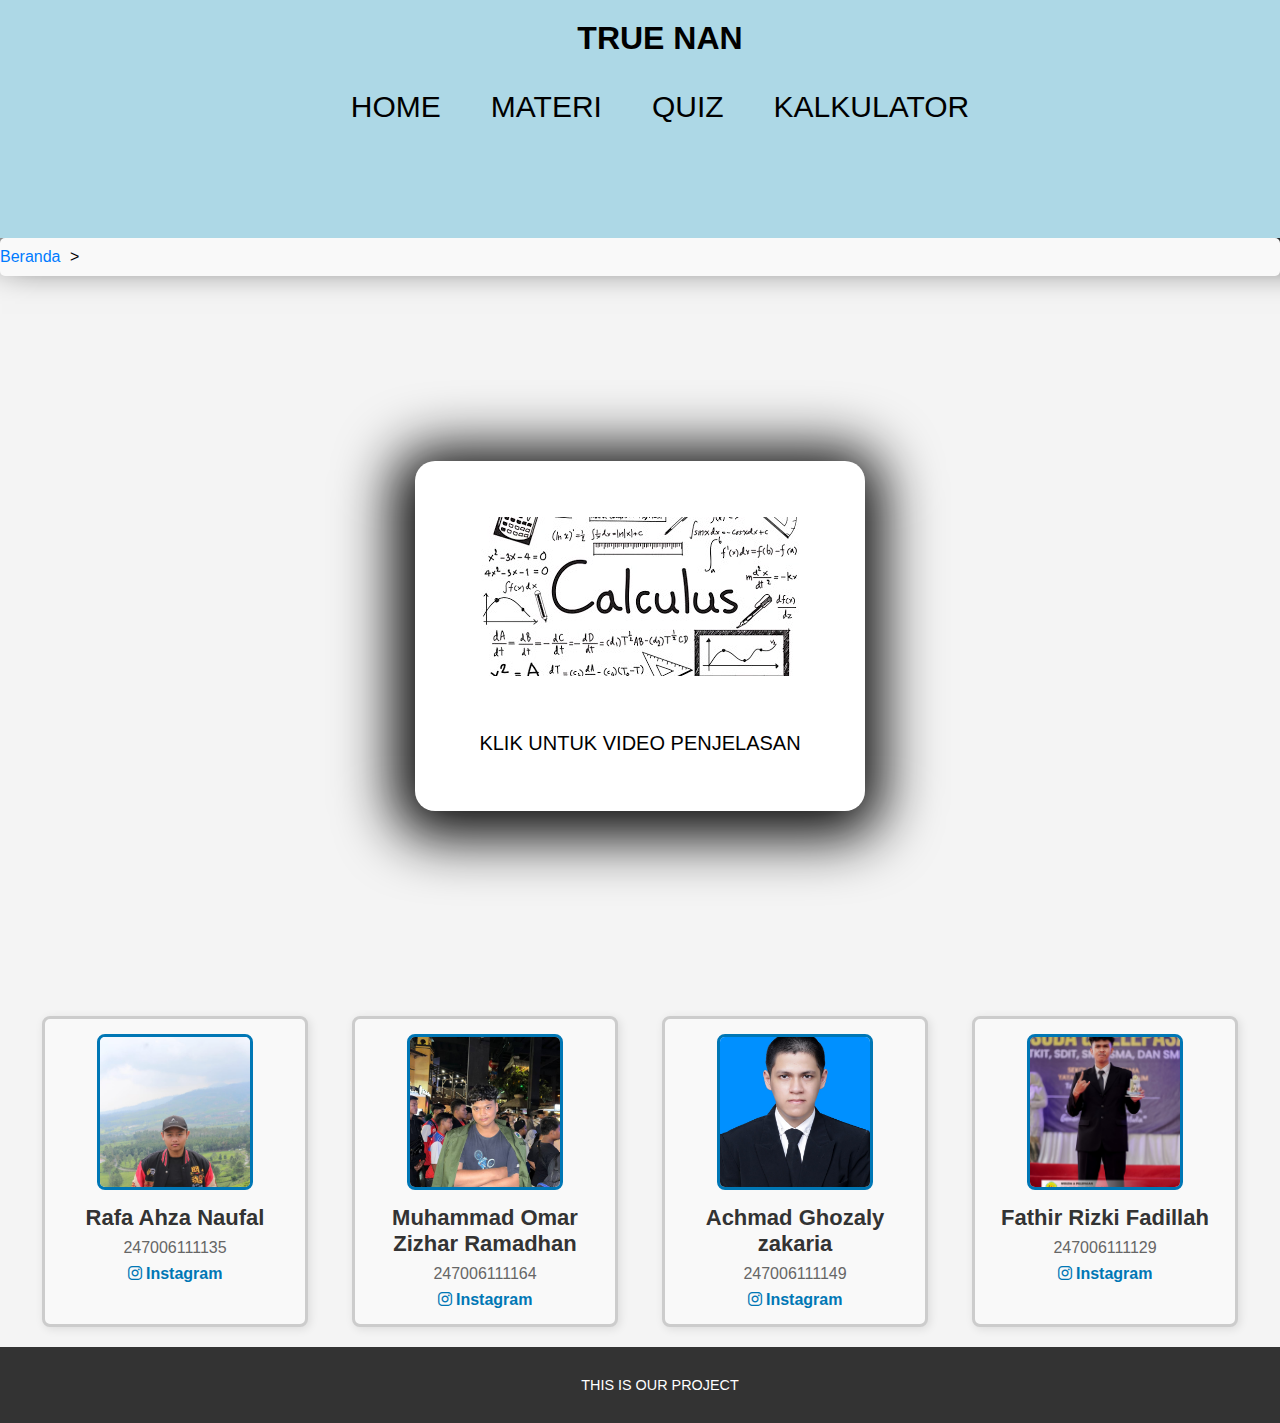
<file: index.html>
<!DOCTYPE html>

<head>
  <title> TRUE NAN </title>
<link rel = "stylesheet" href = "style.css"/>
<link rel="stylesheet" href="https://cdnjs.cloudflare.com/ajax/libs/font-awesome/6.0.0-beta3/css/all.min.css">
</head>

<body>

<!-- BAGIAN ATAS HOME -->
<header class="bagian-atas-home">
  <h1>TRUE NAN</h1>
  <nav>
    <ul class="ul-bagian-atas-home">
      <li class="li-bagian-atas-home">
        <a href="index.html" class="a-bagian-atas-home"> HOME </a>
      </li>
      <li class="li-bagian-atas-home">
        <a href="materi.html" class="a-bagian-atas-home"> MATERI </a>
      </li>
      <li class="li-bagian-atas-home">
        <a href="kuiz.html" class="a-bagian-atas-home"> QUIZ </a>
      </li>

      <li class="li-bagian-atas-home">
        <a href="kalkulator.html" class="a-bagian-atas-home"> KALKULATOR </a>
      </li>
      
    </ul>
  </nav>
</header>
<!-- BAGIAN ATAS HOME SELESAI -->

<!-- BREADCUMB  -->
<nav class="breadcrumb">
  <a href="#">Beranda</a> <span>></span>
  
</nav>
<!-- BREADCUMB  -->

<!-- BAGIAN ISI HOME -->
 <div class = "bagian-isi">
  
    <a href = "https://youtu.be/InBfYmE_g_o?si=YQnydzcH9J8RqWwyclass" class = "a-gambar">
      <img src = "WhatsApp Image 2024-11-22 at 18.26.30_707cc8f1.jpg" class = "img-bagianisi" />
      <p> KLIK UNTUK VIDEO PENJELASAN </p>
    </a>
      </div>
<!-- BAGIAN ISI HOME SELESAI -->


<!-- BAGIAN PROFIL ANGGOTA  -->
<div class="bagian-profil">
  <ul class="ul-bagian-profil">
      <li class="li-bagian-profil">
          <img src="rafa.jpg" alt="foto Rafa Ahza Naufal">
          <div class="profil-info">
              <h2>Rafa Ahza Naufal</h2>
              <p>247006111135</p>
              <a href="https://instagram.com/raf.aaae/" class="ig-link" target="_blank">
              <i class="fab fa-instagram"></i> Instagram
            </a>
          </div>
      </li>
      <li class="li-bagian-profil">
          <img src="omar.jpg" alt="foto Omar">
          <div class="profil-info">
              <h2>Muhammad Omar Zizhar Ramadhan</h2>
              <p>247006111164</p>
              <a href="https://www.instagram.com/marrzzhr_/" class="ig-link" target="_blank">
                <i class="fab fa-instagram"></i> Instagram
              </a>
          </div>
      </li>
      <li class="li-bagian-profil">
          <img src="ghozaly.jpg" alt="foto Ghozaly">
          <div class="profil-info">
              <h2>Achmad Ghozaly zakaria</h2>
              <p>247006111149</p>
              <a href="https://instagram.com/anggota3" class="ig-link" target="_blank">
                <i class="fab fa-instagram"></i> Instagram
              </a>
          </div>
      </li>
      <li class="li-bagian-profil">
          <img src="fathir.jpg" alt="foto Fathir">
          <div class="profil-info">
              <h2>Fathir Rizki Fadillah</h2>
              <p>247006111129</p>
              <a href="https://www.instagram.com/frzkifadillah/" class="ig-link" target="_blank">
                <i class="fab fa-instagram"></i> Instagram
              </a>
          </div>
      </li>
  </ul>
</div>
<!-- BAGIAN PROFIL ANGGOTA SELESAI  -->

<!-- BAGIAN BAWAH HOME -->
  <footer class="footer">
    <p>THIS IS OUR PROJECT</p>
  </footer>
<!-- BAGIAN BAWAH HOME SELESAI -->
</body>



</html>
</file>
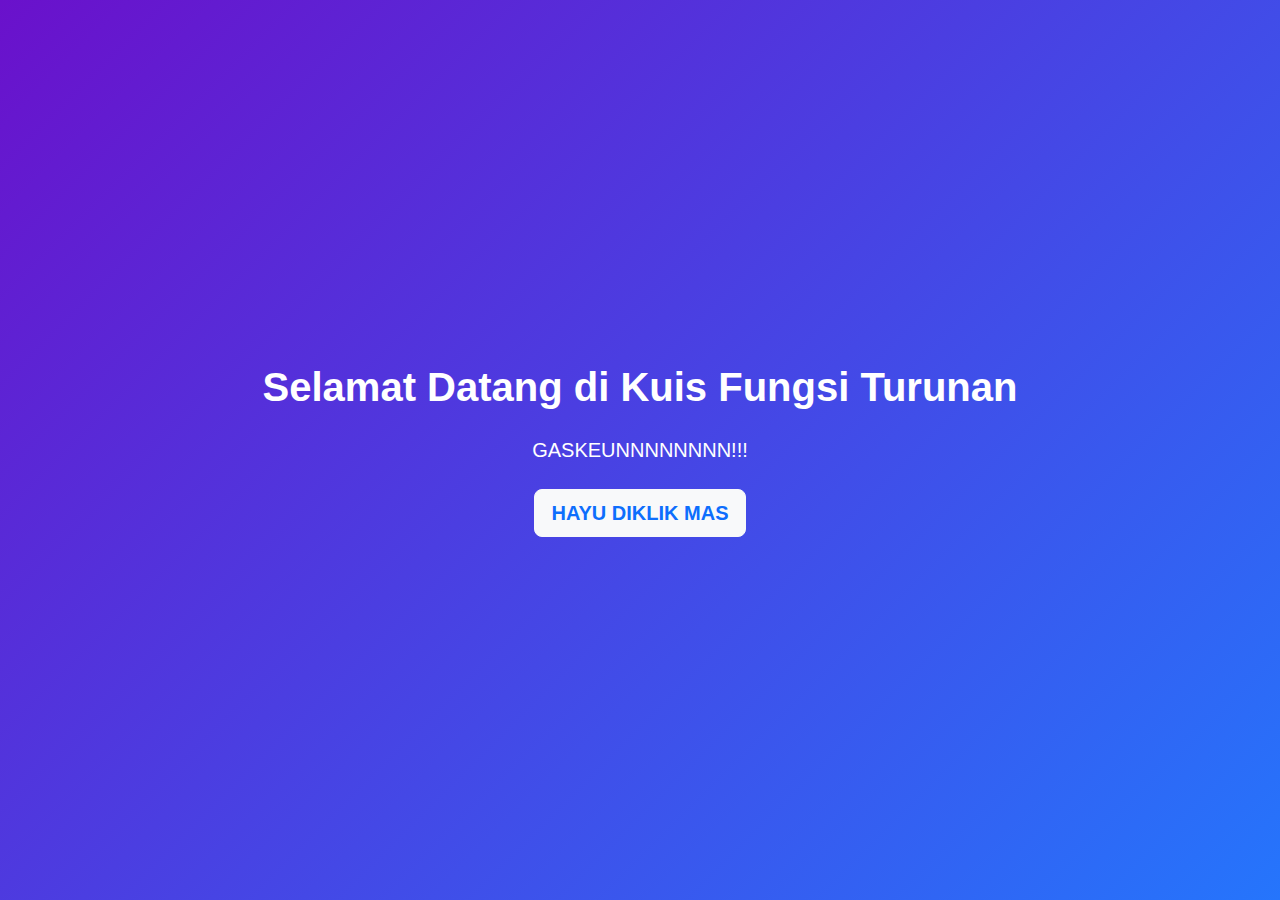
<file: kuis-1.html>
<!DOCTYPE html>
<html lang="en">
<head>
    <meta charset="UTF-8">
    <meta name="viewport" content="width=device-width, initial-scale=1.0">
    <title>Kuis Interaktif</title>
    <!-- Bootstrap CSS -->
    <link href="https://cdn.jsdelivr.net/npm/bootstrap@5.3.2/dist/css/bootstrap.min.css" rel="stylesheet">
    <!-- Custom CSS -->
    <link rel="stylesheet" href="coba.css">
</head>
<body>
    <!-- Landing Page -->
    <div id="landing-page" class="vh-100 d-flex flex-column justify-content-center align-items-center text-center bg-primary text-white">
        <h1 class="mb-4 fw-bold">Selamat Datang di Kuis Fungsi Turunan</h1>
        <p class="mb-4 lead">GASKEUNNNNNNNN!!!</p>
        <button id="start-quiz" class="btn btn-lg btn-light text-primary fw-bold">HAYU DIKLIK MAS</button>
    </div>

    <!-- Kuis -->
    <div id="quiz-container" class="d-none vh-100 d-flex justify-content-center align-items-center bg-light">
        <div class="card text-center p-4 shadow-lg quiz-card">
            <h2 id="question" class="mb-4">Pertanyaan akan muncul di sini</h2>
            <div id="options" class="row">
                <!-- Opsi jawaban akan dimuat di sini -->
            </div>
            <button id="next" class="btn btn-primary mt-4 w-100">Lanjut</button>
        </div>
    </div>

    <!-- Bootstrap JS -->
    <script src="https://cdn.jsdelivr.net/npm/bootstrap@5.3.2/dist/js/bootstrap.bundle.min.js"></script>
    <!-- JavaScript -->
    <script src="kuis-1.js"></script>
</body>
</html>
</file>
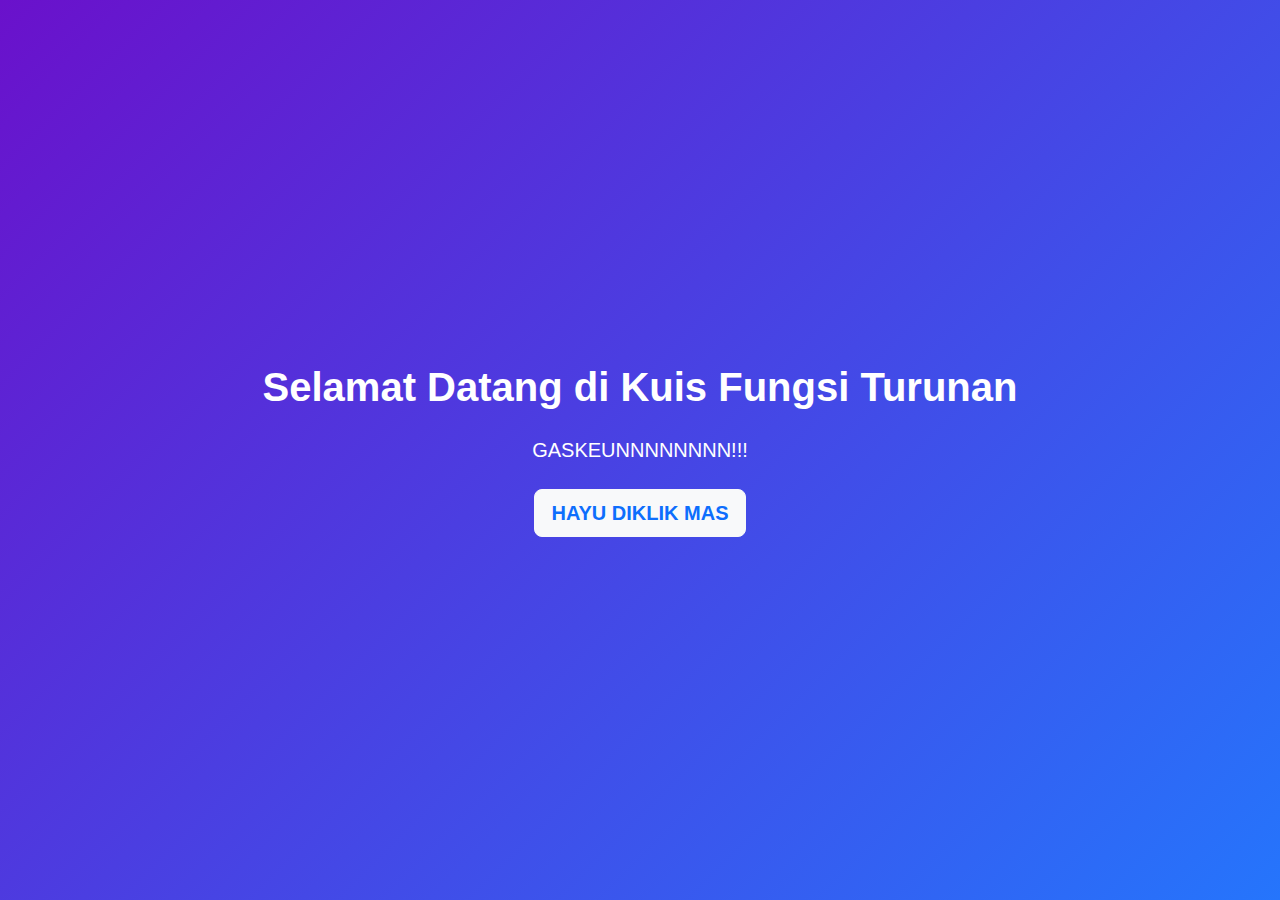
<file: kuis-2.html>
<!DOCTYPE html>
<html lang="en">
<head>
    <meta charset="UTF-8">
    <meta name="viewport" content="width=device-width, initial-scale=1.0">
    <title>Kuis Interaktif</title>
    <!-- Bootstrap CSS -->
    <link href="https://cdn.jsdelivr.net/npm/bootstrap@5.3.2/dist/css/bootstrap.min.css" rel="stylesheet">
    <!-- Custom CSS -->
    <link rel="stylesheet" href="coba.css">
</head>
<body>
    <!-- Landing Page -->
    <div id="landing-page" class="vh-100 d-flex flex-column justify-content-center align-items-center text-center bg-primary text-white">
        <h1 class="mb-4 fw-bold">Selamat Datang di Kuis Fungsi Turunan</h1>
        <p class="mb-4 lead">GASKEUNNNNNNNN!!!</p>
        <button id="start-quiz" class="btn btn-lg btn-light text-primary fw-bold">HAYU DIKLIK MAS</button>
    </div>

    <!-- Kuis -->
    <div id="quiz-container" class="d-none vh-100 d-flex justify-content-center align-items-center bg-light">
        <div class="card text-center p-4 shadow-lg quiz-card">
            <h2 id="question" class="mb-4">Pertanyaan akan muncul di sini</h2>
            <div id="options" class="row">
                <!-- Opsi jawaban akan dimuat di sini -->
            </div>
            <button id="next" class="btn btn-primary mt-4 w-100">Lanjut</button>
        </div>
    </div>

    <!-- Bootstrap JS -->
    <script src="https://cdn.jsdelivr.net/npm/bootstrap@5.3.2/dist/js/bootstrap.bundle.min.js"></script>
    <!-- JavaScript -->
    <script src="kuis-2.js"></script>
</body>
</html>
</file>
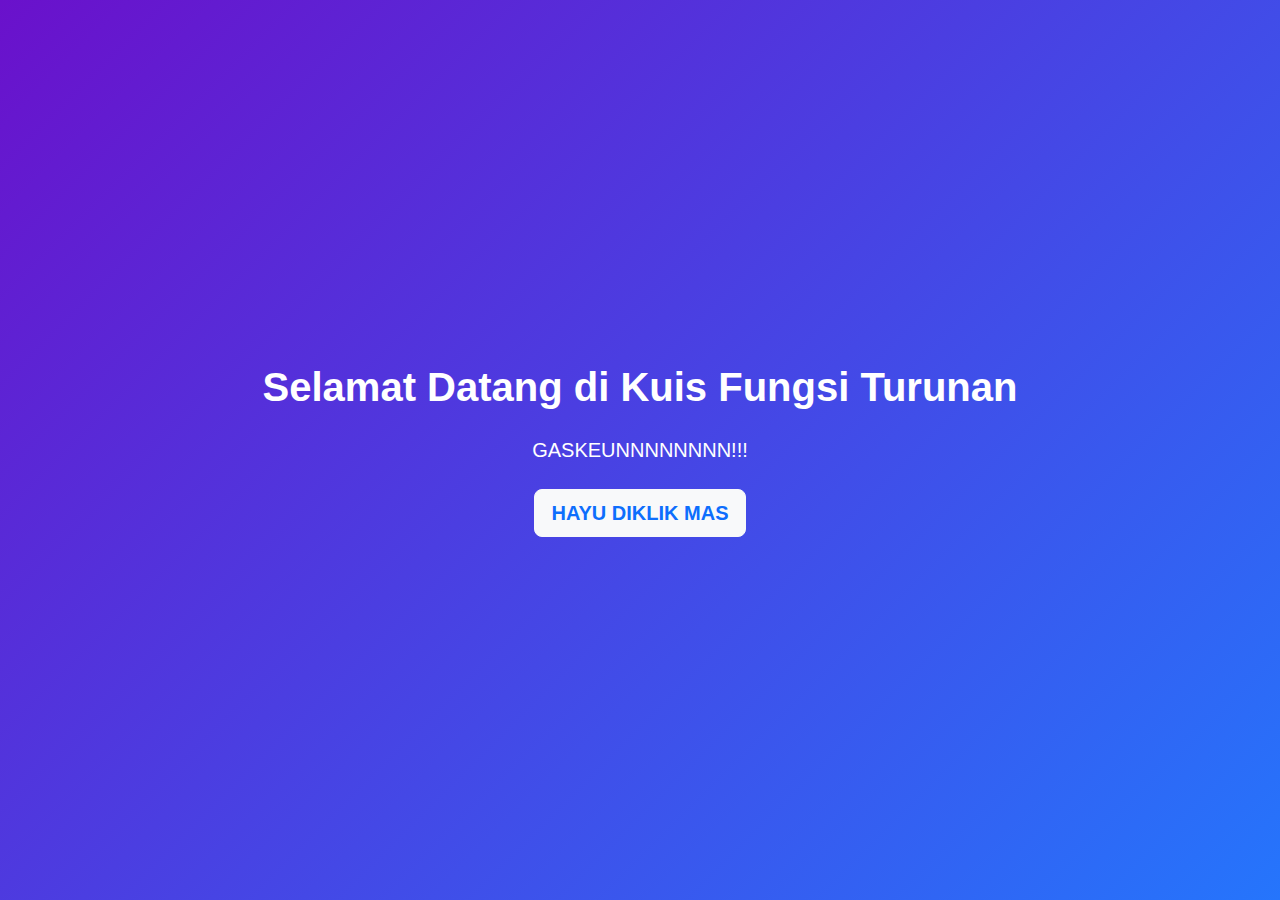
<file: kuis-3.html>
<!DOCTYPE html>
<html lang="en">
<head>
    <meta charset="UTF-8">
    <meta name="viewport" content="width=device-width, initial-scale=1.0">
    <title>Kuis Interaktif</title>
    <!-- Bootstrap CSS -->
    <link href="https://cdn.jsdelivr.net/npm/bootstrap@5.3.2/dist/css/bootstrap.min.css" rel="stylesheet">
    <!-- Custom CSS -->
    <link rel="stylesheet" href="coba.css">
</head>
<body>
    <!-- Landing Page -->
    <div id="landing-page" class="vh-100 d-flex flex-column justify-content-center align-items-center text-center bg-primary text-white">
        <h1 class="mb-4 fw-bold">Selamat Datang di Kuis Fungsi Turunan</h1>
        <p class="mb-4 lead">GASKEUNNNNNNNN!!!</p>
        <button id="start-quiz" class="btn btn-lg btn-light text-primary fw-bold">HAYU DIKLIK MAS</button>
    </div>

    <!-- Kuis -->
    <div id="quiz-container" class="d-none vh-100 d-flex justify-content-center align-items-center bg-light">
        <div class="card text-center p-4 shadow-lg quiz-card">
            <h2 id="question" class="mb-4">Pertanyaan akan muncul di sini</h2>
            <div id="options" class="row">
                <!-- Opsi jawaban akan dimuat di sini -->
            </div>
            <button id="next" class="btn btn-primary mt-4 w-100">Lanjut</button>
        </div>
    </div>

    <!-- Bootstrap JS -->
    <script src="https://cdn.jsdelivr.net/npm/bootstrap@5.3.2/dist/js/bootstrap.bundle.min.js"></script>
    <!-- JavaScript -->
    <script src="kuis-3.js"></script>
</body>
</html>
</file>
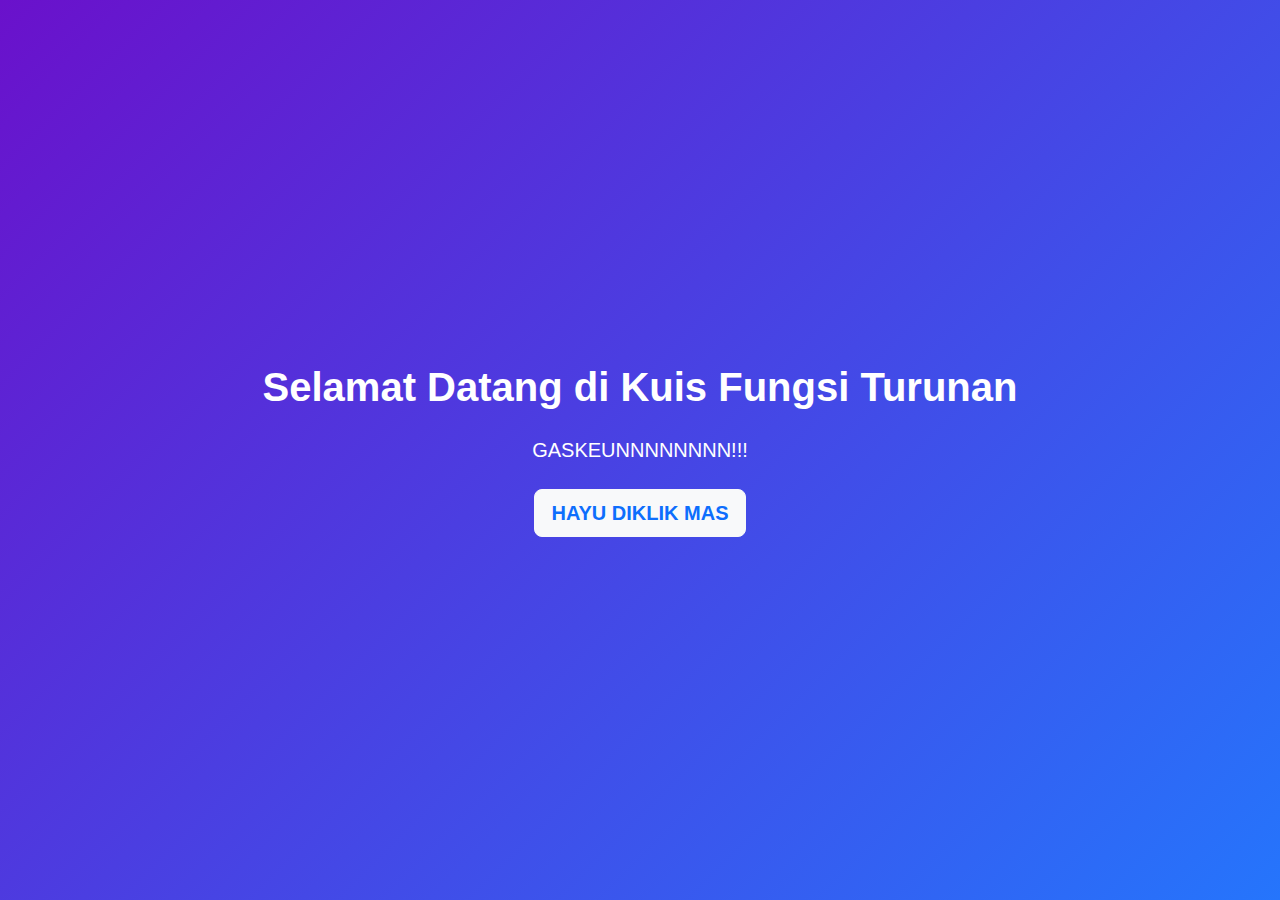
<file: kuis-4.html>
<!DOCTYPE html>
<html lang="en">
<head>
    <meta charset="UTF-8">
    <meta name="viewport" content="width=device-width, initial-scale=1.0">
    <title>Kuis Interaktif</title>
    <!-- Bootstrap CSS -->
    <link href="https://cdn.jsdelivr.net/npm/bootstrap@5.3.2/dist/css/bootstrap.min.css" rel="stylesheet">
    <!-- Custom CSS -->
    <link rel="stylesheet" href="coba.css">
</head>
<body>
    <!-- Landing Page -->
    <div id="landing-page" class="vh-100 d-flex flex-column justify-content-center align-items-center text-center bg-primary text-white">
        <h1 class="mb-4 fw-bold">Selamat Datang di Kuis Fungsi Turunan</h1>
        <p class="mb-4 lead">GASKEUNNNNNNNN!!!</p>
        <button id="start-quiz" class="btn btn-lg btn-light text-primary fw-bold">HAYU DIKLIK MAS</button>
    </div>

    <!-- Kuis -->
    <div id="quiz-container" class="d-none vh-100 d-flex justify-content-center align-items-center bg-light">
        <div class="card text-center p-4 shadow-lg quiz-card">
            <h2 id="question" class="mb-4">Pertanyaan akan muncul di sini</h2>
            <div id="options" class="row">
                <!-- Opsi jawaban akan dimuat di sini -->
            </div>
            <button id="next" class="btn btn-primary mt-4 w-100">Lanjut</button>
        </div>
    </div>

    <!-- Bootstrap JS -->
    <script src="https://cdn.jsdelivr.net/npm/bootstrap@5.3.2/dist/js/bootstrap.bundle.min.js"></script>
    <!-- JavaScript -->
    <script src="kuis-4.js"></script>
</body>
</html>
</file>
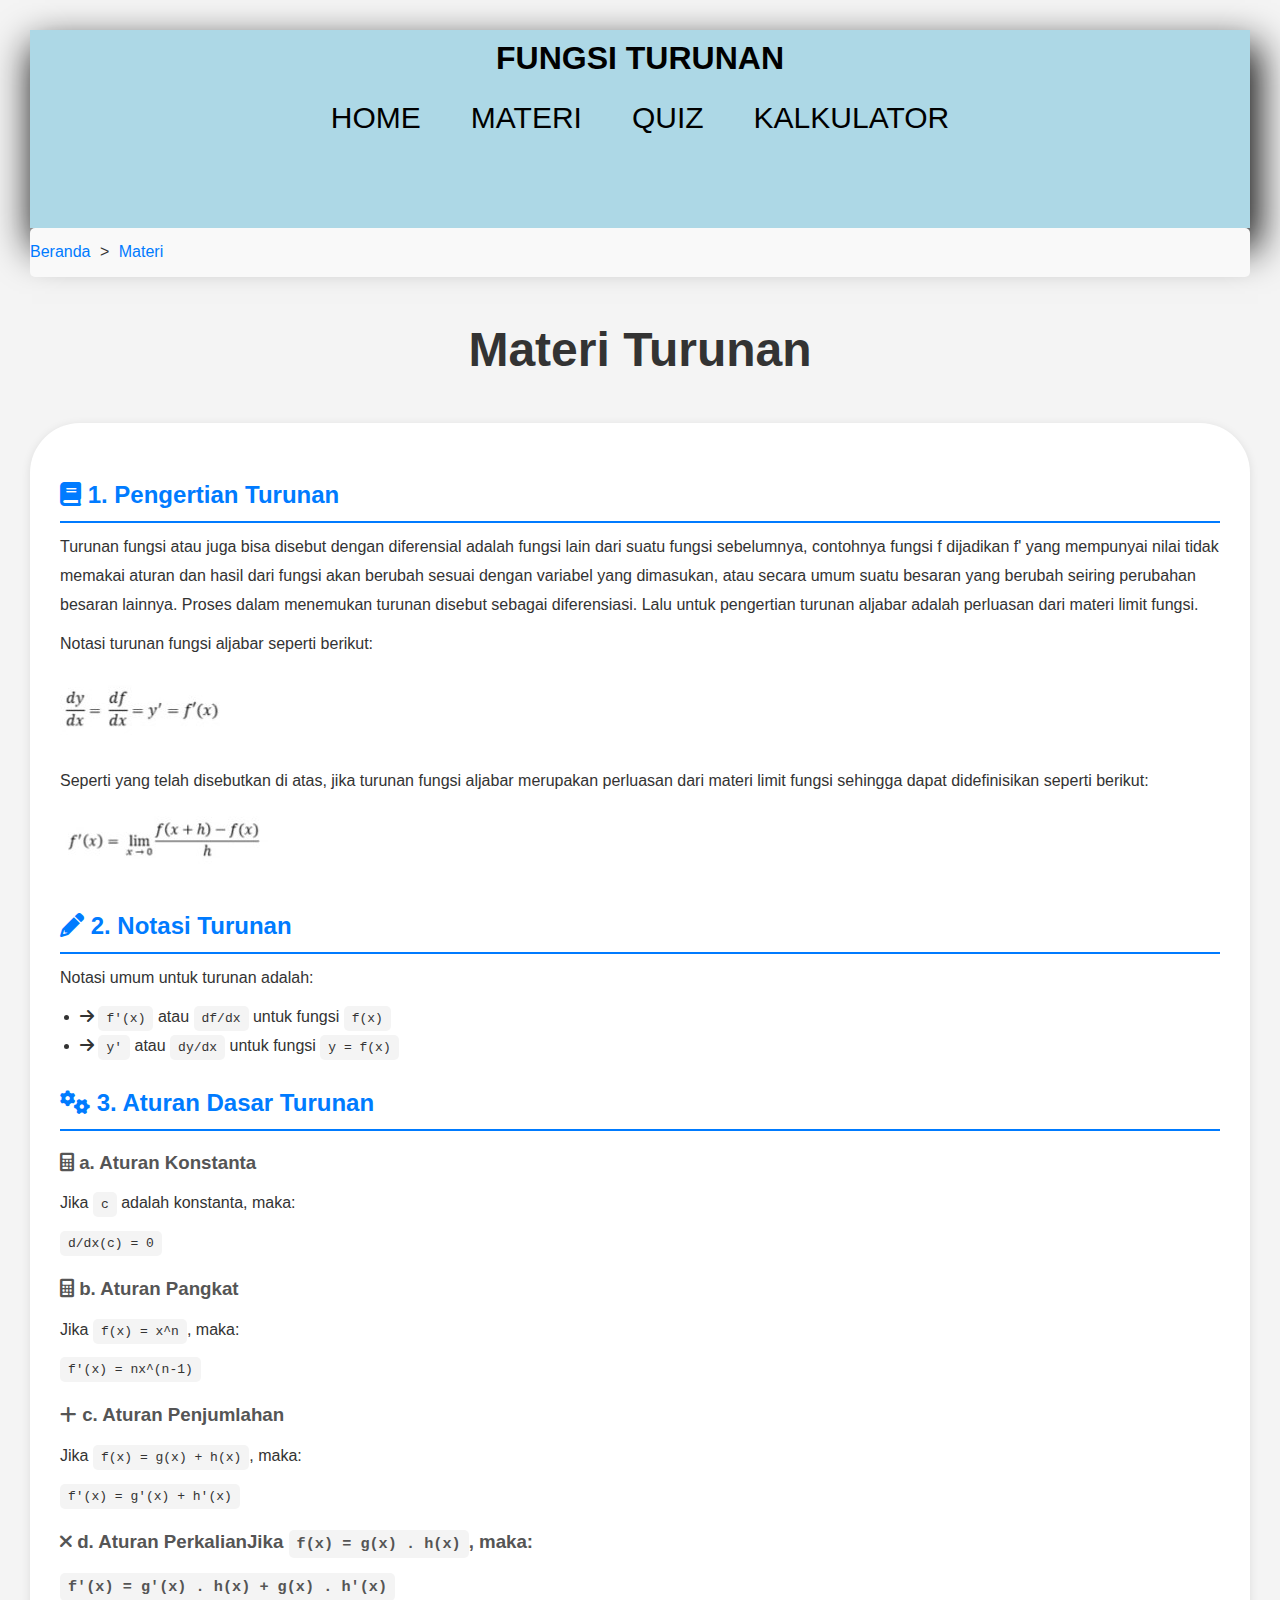
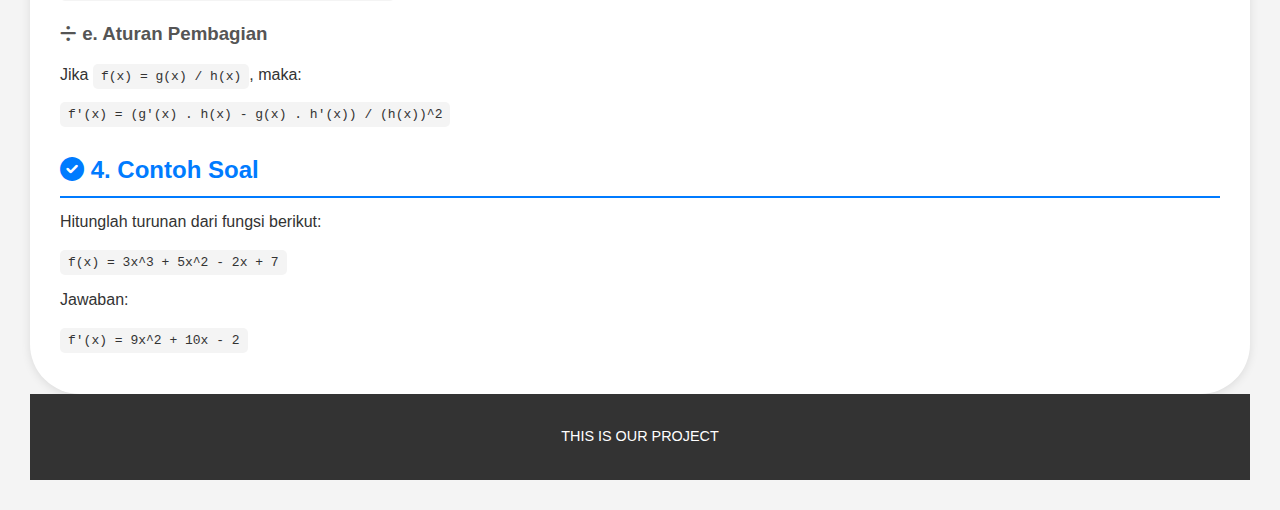
<file: materi.html>
<!DOCTYPE html>
<html lang="en">
<head>
  <meta charset="UTF-8">
  <meta name="viewport" content="width=device-width, initial-scale=1.0">
  <title>TRUE NAN - Web Belajar</title>
  <link rel="stylesheet" href="materi2.css">
  <link rel="stylesheet" href="https://cdnjs.cloudflare.com/ajax/libs/font-awesome/6.0.0-beta3/css/all.min.css"> <!-- Link Font Awesome -->
</head>
<style>
  .container {
    text-align: center;
  }

  .materi {
    margin: 0 auto;
    max-width: 100%;
  }

  .footer {
    text-align: center;
  }
</style>
<body>

  <!-- HEADER -->
  <header class="bagian-atas-home">
    <h1>FUNGSI TURUNAN</h1>
    <nav>
      <ul class="ul-bagian-atas-home">
        <li class="li-bagian-atas-home">
          <a href="index.html" class="a-bagian-atas-home"> HOME </a>
        </li>
        <li class="li-bagian-atas-home">
          <a href="materi.html" class="a-bagian-atas-home"> MATERI </a>
        </li>
        <li class="li-bagian-atas-home">
          <a href="kuiz.html" class="a-bagian-atas-home"> QUIZ </a>
        </li>

        <li class="li-bagian-atas-home">
          <a href="kalkulator.html" class="a-bagian-atas-home"> KALKULATOR </a>
        </li>
        
      </ul>
    </nav>
  </header>
  <!-- HEADER SELESAI -->

  <!-- BREADCRUMB -->
  <nav class="breadcrumb">
    <a href="projectkalkulus.html">Beranda</a> <span>></span>
    <a href="materi.html">Materi</a>
  </nav>
  <!-- BREADCRUMB SELESAI -->

  <!-- BAGIAN JUDUL -->
  <div class="container">
    <h1 class="title">Materi Turunan</h1>
  </div>
  <!-- BAGIAN JUDUL SELESAI -->

  <!-- BAGIAN MATERI -->
  <div class="materi">
    <h2><i class="fas fa-book"></i> 1. Pengertian Turunan</h2>
    <p>Turunan fungsi atau juga bisa disebut dengan diferensial adalah fungsi lain dari suatu fungsi sebelumnya, contohnya fungsi f dijadikan f' yang mempunyai nilai tidak memakai aturan dan hasil dari fungsi akan berubah sesuai dengan variabel yang dimasukan, atau secara umum suatu besaran yang berubah seiring perubahan besaran lainnya. Proses dalam menemukan turunan disebut sebagai diferensiasi. Lalu untuk pengertian turunan aljabar adalah perluasan dari materi limit fungsi.
    </p>
    <p>Notasi turunan fungsi aljabar seperti berikut: </p>
    <img src="WhatsApp Image 2024-11-22 at 18.26.32_727566a7.jpg" alt="Notasi Turunan aljabar" style="max-width: 100%; height: auto; border-radius: 5px; margin: 10px 0;">
    <br>
    <p> Seperti yang telah disebutkan di atas, jika turunan fungsi aljabar merupakan perluasan dari materi limit fungsi sehingga dapat didefinisikan seperti berikut:</p>
    <img src="WhatsApp Image 2024-11-22 at 18.26.31_5560272f.jpg" alt="Turunan_2" style="max-width: 100%; height: auto; border-radius: 5px; margin: 10px 0;">
    <br>
    

    <h2><i class="fas fa-pencil-alt"></i> 2. Notasi Turunan</h2>
    <p>Notasi umum untuk turunan adalah:</p>
    <ul>
        <li><i class="fas fa-arrow-right"></i> <code>f'(x)</code> atau <code>df/dx</code> untuk fungsi <code>f(x)</code></li>
        <li><i class="fas fa-arrow-right"></i> <code>y'</code> atau <code>dy/dx</code> untuk fungsi <code>y = f(x)</code></li>
    </ul>

    <h2><i class="fas fa-cogs"></i> 3. Aturan Dasar Turunan</h2>
    <h3><i class="fas fa-calculator"></i> a. Aturan Konstanta</h3>
    <p>Jika <code>c</code> adalah konstanta, maka:</p>
    <p><code>d/dx(c) = 0</code></p>

    <h3><i class="fas fa-calculator"></i> b. Aturan Pangkat</h3>
    <p>Jika <code>f(x) = x^n</code>, maka:</p>
    <p><code>f'(x) = nx^(n-1)</code></p>

    <h3><i class="fas fa-plus"></i> c. Aturan Penjumlahan</h3>
    <p>Jika <code>f(x) = g(x) + h(x)</code>, maka:</p>
    <p><code>f'(x) = g'(x) + h'(x)</code></p>

    <h3><i class="fas fa-times"></i> d. Aturan Perkalian</ ```html
    <p>Jika <code>f(x) = g(x) . h(x)</code>, maka:</p>
    <p><code>f'(x) = g'(x) . h(x) + g(x) . h'(x)</code></p>

    <h3><i class="fas fa-divide"></i> e. Aturan Pembagian</h3>
    <p>Jika <code>f(x) = g(x) / h(x)</code>, maka:</p>
    <p><code>f'(x) = (g'(x) . h(x) - g(x) . h'(x)) / (h(x))^2</code></p>

    <h2><i class="fas fa-check-circle"></i> 4. Contoh Soal</h2>
    <p>Hitunglah turunan dari fungsi berikut:</p>
    <p><code>f(x) = 3x^3 + 5x^2 - 2x + 7</code></p>
    <p>Jawaban:</p>
    <p><code>f'(x) = 9x^2 + 10x - 2</code></p>
  </div>
  <!-- BAGIAN MATERI SELESAI -->

  <!-- FOOTER -->
  <footer class="footer">
    <P>THIS IS OUR PROJECT</P>
  </footer>
  <!-- FOOTER SELESAI -->

  <!-- Script untuk modal atau interaksi lainnya jika diperlukan -->
  <script src="script.js"></script>
</body>
</html>
</file>
<file: coba.css>
body {
    font-family: 'Arial', sans-serif;
    margin: 0;
    padding: 0;
}

#landing-page {
    background: linear-gradient(135deg, #6a11cb, #2575fc);
    color: white;
}

.quiz-card {
    width: 400px;
    background-color: #fff;
    border-radius: 20px;
    color: #333;
}

#question {
    font-size: 1.5rem;
    font-weight: bold;
    color: #1e90ff;
}

#options .btn {
    margin-bottom: 10px;
    background-color: #6a11cb;
    color: white;
    border: none;
    border-radius: 10px;
    padding: 10px;
    transition: 0.3s;
}

#options .btn:hover {
    background-color: #1e90ff;
    color: #fff;
    box-shadow: 0 0 10px rgba(0, 0, 0, 0.3);
}
</file>
<file: style.css>
*,
html{
  padding : 0;
  margin : 0;
}

/* BAGIAN ATAS HOME */

/* Reset some default styles */
body {
  margin: 0;
  font-family: 'Arial', sans-serif;
  background-color: #f4f4f4;
}

/* Styling untuk header */
header {
  background-color: lightblue;
  padding: 20px;
  text-align: center;
}

.bagian-atas-home{
    width : 100% ;
    background-color: lightblue;
    height : 22vh;
    box-shadow: 5px 18px 37px 3px rgba(0,0,0,0.97);
  -webkit-box-shadow: 5px 18px 37px 3px rgba(0,0,0,0.97);
  -moz-box-shadow: 5px 18px 37px 3px rgba(0,0,0,0.97);
  text-align: center;
  color: black;
  }

  .ul-bagian-atas-home{
    display : flex;
    height : 60px;
    justify-content : center;
    align-items: center;
    padding : 20px;
  }
  
  .li-bagian-atas-home{
    padding : 10px;
    margin : 15px;
    font-size: 30px;
    list-style-type: none;
    align-items: center;
  }
  
  .li-bagian-atas-home:hover{
    background-color: rgb(177, 160, 160);
    transition: .5s ease-in-out ;
    transition-delay: .3s;
    border-radius: 8px;
  }
  
  .a-bagian-atas-home{
    color : black;
    text-decoration: none;
  }
  
  header {
    height: 50vh; /* Tinggi default */
    background-color: lightblue; /* Contoh warna latar belakang */
}

.breadcrumb {
  padding: 10px 0; /* Menambah padding */
  width: 100%;
  background-color: #f9f9f9; /* Warna latar belakang yang lembut */
  border-radius: 5px;
   /* Menambah radius */
}

.breadcrumb a {
  color: #007BFF; /* Warna tautan biru */
  text-decoration: none; /* Menghapus garis bawah */
}

.breadcrumb a:hover {
  text-decoration: underline; /* Garis bawah saat hover */
}

.breadcrumb span {
  margin: 0 5px; /* Menambah margin */
}
/* BAGIAN ATAS HOME SELESAI  */

/* BAGIAN ISI HOME  */

.bagian-isi{
  display: flex;
  align-items: center;
  justify-content: center;
  width: 100%;
  height : 80vh;
}

.a-gambar{
 width: 450px;
 height: 350px;
 background-color: white;
 display: flex;
 align-items: center;
 justify-content: space-evenly;
 border-radius: 20px;
 flex-direction: column;
 text-decoration: none;
 color : black ;
 
 font-size: 20px;
 box-shadow: -2px 7px 57px 19px rgba(0,0,0,0.97);
 -webkit-box-shadow: -2px 7px 57px 19px rgba(0,0,0,0.97);
 -moz-box-shadow: -2px 7px 57px 19px rgba(0,0,0,0.97);
}


/* BAGIAN PROFIL ANGGOTA */
.bagian-profil {
  display: flex; /* Menggunakan flexbox untuk tata letak */
  flex-wrap: wrap; /* Membungkus elemen jika tidak muat dalam satu baris */
  justify-content: space-around; /* Meratakan item secara horizontal dengan ruang di antara mereka */
  padding: 20px; /* Menambahkan padding di sekitar kontainer */
}

.ul-bagian-profil {
  padding: 0; /* Menghilangkan padding default */
  margin: 0; /* Menghilangkan margin default */
  display: flex; /* Menggunakan flexbox untuk tata letak */
  flex-wrap: wrap; /* Membungkus elemen jika tidak muat dalam satu baris */
  justify-content: space-around; /* Meratakan item secara horizontal */
  width: 100%; /* Mengatur lebar penuh untuk daftar */
}

.li-bagian-profil {
  list-style-type: none; /* Menghilangkan bullet pada list */
  margin: 0; /* Mengurangi margin di sekitar elemen */
  padding: 15px; /* Mengurangi padding di dalam elemen */
  border: 3px solid #ccc; /* Menambahkan border */
  border-radius: 8px; /* Membuat sudut border menjadi bulat */
  display: flex; /* Menggunakan flexbox untuk tata letak */
  flex-direction: column; /* Mengatur arah flex menjadi kolom */
  align-items: center; /* Menyelaraskan item secara horizontal */
  background-color: #f9f9f9; /* Warna latar belakang */
  width: 230px; /* Mengatur lebar tetap untuk setiap profil */
  box-shadow: 2px 2px 10px rgba(0, 0, 0, 0.1); /* Menambahkan bayangan untuk efek */
}

.li-bagian-profil img {
  width: 150px; /* Meningkatkan lebar gambar */
  height: 150px; /* Meningkatkan tinggi gambar */
  border-radius: 8px; /* Membuat sudut gambar menjadi bulat */
  margin-bottom: 10px; /* Mengurangi jarak di bawah gambar */
  border: 3px solid #0077b5; /* Meningkatkan ketebalan border pada gambar */
  object-fit: cover; /*Memastikan gambar terisi dengan baik dalam kontainer */
}


.profil-info {
  text-align: center; /* Menyelaraskan teks di tengah */
}

.profil-info h2 {
  font-size: 22px; /* Ukuran font untuk nama lebih besar */
  margin: 5px 0; /* Menambahkan margin atas dan bawah */
  color: #333; /* Warna teks untuk nama */
  font-weight: bold; /* Membuat nama lebih tebal */
}

.profil-info p {
  font-size: 16px; /* Ukuran font untuk deskripsi lebih besar */
  color: #666; /* Warna teks deskripsi */
  line-height: 1.5; /* Jarak antar baris untuk deskripsi */
  margin: 5px 0; /* Menambahkan margin atas dan bawah */
}

.ig-link {
  text-decoration: none; /* Menghilangkan garis bawah pada tautan */
  color: #0077b5; /* Warna teks tautan */
  font-weight: bold; /* Membuat teks tautan menjadi tebal */
  margin-top: 5px; /* Mengurangi jarak di atas tautan */
  transition: color 0.3s; /* Menambahkan efek transisi pada warna */
}

.ig-link:hover {
  color: #005582; /* Mengubah warna saat hover */
}

/* BAGIAN FOOTER PROJECT */

.footer {
  background-color: #333;
  color: white;
  text-align: center;
  padding: 20px;
  position: relative;
  bottom: 0;
  width: 100%;
}

.footer p {
  margin: 10px 0;
  font-size: 0.9em;
}

.footer a {
  color: #ffd700;
  text-decoration: none;
}

.footer a:hover {
  text-decoration: underline;
}

/* Untuk layar di bawah 768px (Tablet) */
@media (max-width: 768px) {
  .bagian-atas-home {
    height: 15vh;
    box-shadow: none; /* Hilangkan shadow agar lebih bersih di layar kecil */
  }

  .ul-bagian-atas-home {
    flex-direction: column; /* Susun menu secara vertikal */
    padding: 10px;
  }

  .li-bagian-atas-home {
    font-size: 20px; /* Kurangi ukuran font */
    margin: 10px 0; /* Tambahkan margin antar item */
  }

  .bagian-isi {
    flex-direction: column; /* Susun konten secara vertikal */
    height: auto;
    padding: 20px;
  }

  .a-gambar {
    width: 300px; /* Sesuaikan ukuran kartu */
    height: auto;
    font-size: 16px; /* Kurangi ukuran font */
  }
}

/* Untuk layar di bawah 480px (Ponsel) */
@media (max-width: 480px) {
  header {
    height: 30vh; /* Kurangi tinggi header */
  }

  .ul-bagian-atas-home {
    padding: 5px;
  }

  .li-bagian-atas-home {
    font-size: 16px; /* Ukuran font lebih kecil */
  }

  .a-gambar {
    width: 250px;
    padding: 10px;
  }

  .footer {
    font-size: 0.8em; /* Kurangi ukuran teks footer */
  }
}
</file>
<file: materi2.css>
/* Reset dasar */
* {
    margin: 0;
    padding: 0;
    box-sizing: border-box;
  }
  
  /* Gaya untuk body */
  body {
    font-family: 'Arial', sans-serif; /* Menggunakan font yang lebih mudah dibaca */
    line-height: 1.8; /* Jarak antar baris yang lebih baik */
    background-color: #f4f4f4; /* Warna latar belakang yang lembut */
    color: #333;
    padding: 30px; /* Menambah padding untuk ruang putih */
  }
  .bagian-atas-home{
    width : 100% ;
    background-color: lightblue;
    height : 22vh;
    box-shadow: 5px 18px 37px 3px rgba(0,0,0,0.97);
  -webkit-box-shadow: 5px 18px 37px 3px rgba(0,0,0,0.97);
  -moz-box-shadow: 5px 18px 37px 3px rgba(0,0,0,0.97);
  text-align: center;
  color: black;
  }
  
    
  
  .ul-bagian-atas-home{
    display : flex;
    height : 60px;
    justify-content : center;
    align-items: center;
    padding : 20px;
  }
  
  .li-bagian-atas-home{
    padding : 10px;
    margin : 15px;
    font-size: 30px;
    list-style-type: none;
    align-items: center;
  }
  
  .li-bagian-atas-home:hover{
    background-color: rgb(177, 160, 160);
    transition: .5s ease-in-out ;
    transition-delay: .3s;
    border-radius: 8px;
  }
  
  .a-bagian-atas-home{
    color : black;
    text-decoration: none;
  }
  
  /* BAGIAN ATAS HOME SELESAI  */
  
  
  /* Gaya untuk judul */
  .container {
    text-align: center;
    margin: 30px 0; /* Menambah margin */
  }
  
  .title {
    font-size: 3em; /* Ukuran font lebih besar */
    color: #333;
    text-shadow: none; /* Menghapus bayangan */
  }
  
  /* Gaya untuk materi */
  .materi {
    background: white;
    padding: 30px; /* Menambah padding */
    border-radius: 50px; /* Menambah radius */
    box-shadow: 0 2px 10px rgba(0, 0, 0, 0.1); /* Menambah bayangan lembut */
    transition: transform 0.3s ease;
  }
  
  .materi:hover {
    transform: translateY(-5px); /* Efek angkat lebih halus */
  }
  
  .materi h2 {
    color: #007BFF; /* Warna biru untuk sub-judul */
    margin-top: 20px; /* Menambah margin */
    border-bottom: 2px solid #007BFF; /* Garis bawah lebih tebal */
    padding-bottom: 5px; /* Menambah padding */
  }
  
  .materi h3 {
    color: #555; /* Warna abu-abu untuk sub-sub-judul */
    margin-top: 15px; /* Menambah margin */
  }
  
  .materi p {
    margin: 10px 0; /* Menambah margin */
    line-height: 1.8; /* Jarak antar baris yang lebih baik */
  }
  
  .materi ul {
    margin: 10px 0; /* Menambah margin */
    padding-left: 20px; /* Menambah padding */
  }
  
  .materi code {
    background-color: #f4f4f4;
    padding: 5px 8px; /* Menambah padding */
    border-radius: 5px; /* Menambah radius */
    font-family: monospace;
  }
  
  /* Gaya untuk responsif */
  @media (max-width: 768px) {
    .title {
        font-size: 2.5em; /* Ukuran font lebih kecil untuk layar sedang */
    }
  
    .materi {
        padding: 20px; /* Padding lebih kecil untuk layar kecil */
    }
  }
  
  @media (max-width: 480px) {
    .title {
        font-size: 2em; /* Ukuran font lebih kecil untuk layar kecil */
    }
  
    .materi {
        padding: 15px; /* Padding lebih kecil untuk layar kecil */
    }
  }
  
  header {
    height: 50vh; /* Tinggi default */
    background-color: lightblue; /* Contoh warna latar belakang */
  }
  
  @media (min-width: 768px) {
    header {
        height: 100vh; /* Tinggi untuk layar lebih besar */
    }
  }
  
  /* Gaya untuk bagian bawah materi */
  .bawah-materi {
    background-color: #f9f9f9; /* Warna latar belakang yang lembut */
    padding: 20px; /* Menambah padding */
    border-radius: 6px; /* Menambah radius */
    box-shadow : 0 1px 5px rgba(0, 0, 0, 0.1); /* Menambah bayangan lembut */
    text-align : center; /* Menyusun teks di tengah */
  }
  
  .bawah-materi p {
    color: #666; /* Warna teks yang lebih lembut */
    margin: 10px 0; /* Menambah margin */
  }
  
  .bawah-materi a {
    color: #007BFF; /* Warna tautan */
    text-decoration: none; /* Menghapus garis bawah */
    font-weight: bold; /* Menebalkan teks */
  }
  
  .bawah-materi a:hover {
    text-decoration: underline; /* Garis bawah saat hover */
  }
  /* Gaya untuk footer */
  .footer {
    background-color: #333; /* Warna latar belakang gelap */
    color: white; /* Warna teks putih */
    text-align: center; /* Menyusun teks di tengah */
    padding: 20px; /* Menambah padding */
    position: relative; /* Posisi relatif untuk penataan */
    bottom: 0; /* Menempel di bagian bawah */
    width: 100%; /* Lebar penuh */
  }
  
  .footer p {
    margin: 10px 0; /* Menambah margin */
    font-size: 0.9em; /* Ukuran font lebih kecil */
  }
  
  .footer a {
    color: #ffd700; /* Warna emas untuk tautan */
    text-decoration: none; /* Menghapus garis bawah */
  }
  
  .footer a:hover {
    text-decoration: underline; /* Garis bawah saat hover */
  }
  
  
  
  /* Gaya untuk breadcrumb */
  .breadcrumb {
    padding: 10px 0; /* Menambah padding */
    background-color: #f9f9f9; /* Warna latar belakang yang lembut */
    border-radius: 5px; /* Menambah radius */
  }
  
  .breadcrumb a {
    color: #007BFF; /* Warna tautan biru */
    text-decoration: none; /* Menghapus garis bawah */
  }
  
  .breadcrumb a:hover {
    text-decoration: underline; /* Garis bawah saat hover */
  }
  
  .breadcrumb span {
    margin: 0 5px; /* Menambah margin */
  }
  
  @media (max-width: 768px) {
    .li-bagian-atas-home {
        font-size: 20px;
    }

    .materi {
        padding: 20px;
    }

    .title {
        font-size: 2.5em;
    }
}

/* Responsif untuk layar ponsel */
@media (max-width: 480px) {
    .bagian-atas-home {
        height: 15vh;
    }

    .ul-bagian-atas-home {
        flex-direction: column;
        padding: 10px;
    }

    .li-bagian-atas-home {
        font-size: 16px;
        margin: 10px 0;
    }

    .materi {
        padding: 15px;
        font-size: 14px;
    }

    .title {
        font-size: 2em;
    }

    .footer {
        font-size: 0.8em;
    }
}
</file>
